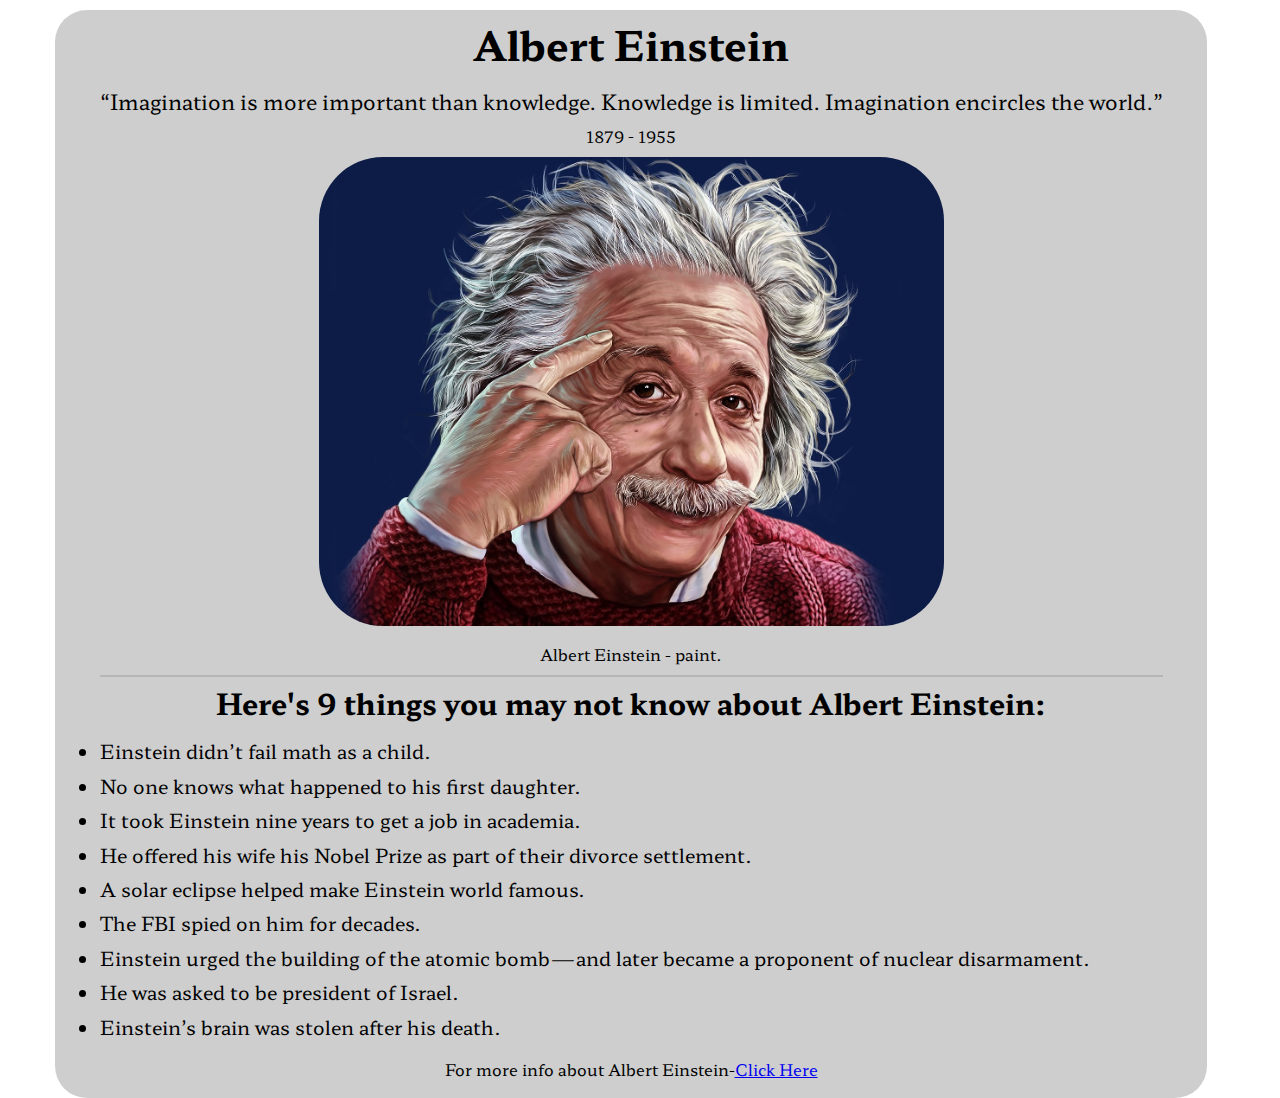
<file: html+css/index.html>
<!DOCTYPE html>
<html lang="en">
  <head>
    <meta charset="UTF-8" />
    <meta http-equiv="X-UA-Compatible" content="IE=edge" />
    <meta name="viewport" content="width=device-width, initial-scale=1.0" />
    <link rel="stylesheet" href="./style.css" />
    <title>Tribute Page</title>
  </head>
  <body>
    <div id="main">
      <div id="title">
        <h1>Albert Einstein</h1>
        <q
          >Imagination is more important than knowledge. Knowledge is limited.
          Imagination encircles the world.</q
        >
        <p>1879 - 1955</p>
        <div id="img-div">
          <img id="image" src="./einstein.jpeg" alt="einstein-photo" />
          <p id="img-caption">Albert Einstein - paint.</p>
        </div>
        <hr />

        <div id="tribute-info">
          <h2>Here's 9 things you may not know about Albert Einstein:</h2>
          <ul>
            <li>Einstein didn’t fail math as a child.</li>
            <li>No one knows what happened to his first daughter.</li>
            <li>It took Einstein nine years to get a job in academia.</li>
            <li>
              He offered his wife his Nobel Prize as part of their divorce
              settlement.
            </li>
            <li>A solar eclipse helped make Einstein world famous.</li>
            <li>The FBI spied on him for decades.</li>
            <li>
              Einstein urged the building of the atomic bomb—and later became a
              proponent of nuclear disarmament.
            </li>
            <li>He was asked to be president of Israel.</li>
            <li>Einstein’s brain was stolen after his death.</li>
          </ul>
        </div>

        <div id="links">
          <p>
            For more info about Albert Einstein-
            <a
              id="tribute-link"
              href="https://www.history.com/news/9-things-you-may-not-know-about-albert-einstein"
              target="_blank"
            >
              Click Here
            </a>
          </p>
        </div>
      </div>
    </div>

    <script src="https://cdn.freecodecamp.org/testable-projects-fcc/v1/bundle.js"></script>
  </body>
</html>
</file>
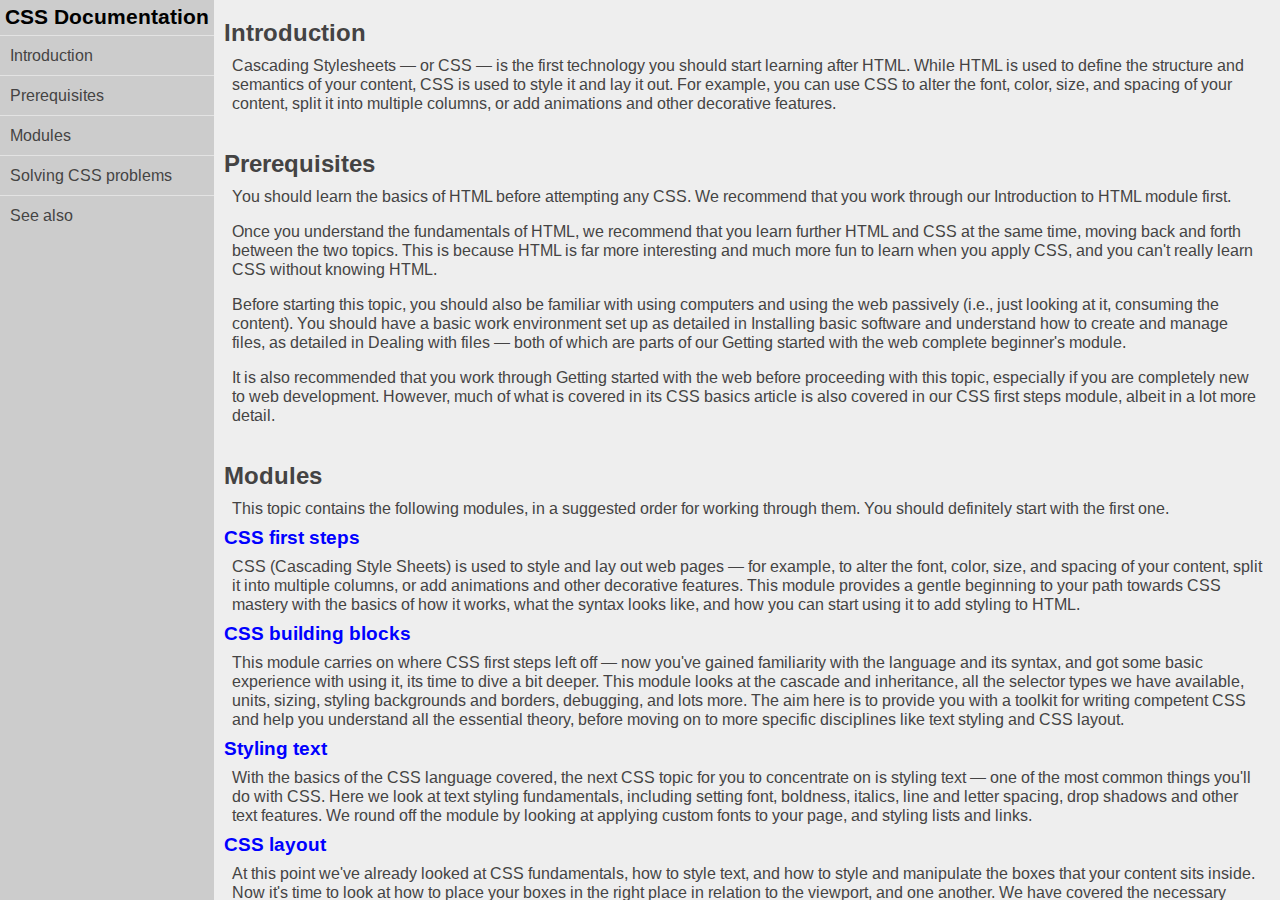
<file: TechnicalDocumentation/index.html>
<!DOCTYPE html>
<html lang="en">
  <head>
    <meta charset="UTF-8" />
    <meta http-equiv="X-UA-Compatible" content="IE=edge" />
    <meta name="viewport" content="width=device-width, initial-scale=1.0" />
    <link rel="stylesheet" href="style.css" />
    <title>Technical Documentation</title>
  </head>
  <body>
    <nav id="navbar">
      <header>CSS Documentation</header>
      <a href="#Introduction" class="nav-link">Introduction</a>
      <a href="#Prerequisites" class="nav-link">Prerequisites</a>
      <a href="#Modules" class="nav-link">Modules</a>
      <a href="#Solving_CSS_problems" class="nav-link">Solving CSS problems</a>
      <a href="#See_also" class="nav-link">See also</a>
    </nav>

    <main id="main-doc">
      <section class="main-section" id="Introduction">
        <header>Introduction</header>
        <p><code></code></p>
        <p class="text">
          Cascading Stylesheets — or CSS — is the first technology you should
          start learning after HTML. While HTML is used to define the structure
          and semantics of your content, CSS is used to style it and lay it out.
          For example, you can use CSS to alter the font, color, size, and
          spacing of your content, split it into multiple columns, or add
          animations and other decorative features.
        </p>
      </section>

      <section class="main-section" id="Prerequisites">
        <header>Prerequisites</header>
        <p><code></code></p>
        <p class="text">
          You should learn the basics of HTML before attempting any CSS. We
          recommend that you work through our Introduction to HTML module first.
        </p>

        <p class="text">
          Once you understand the fundamentals of HTML, we recommend that you
          learn further HTML and CSS at the same time, moving back and forth
          between the two topics. This is because HTML is far more interesting
          and much more fun to learn when you apply CSS, and you can't really
          learn CSS without knowing HTML.
        </p>

        <p class="text">
          Before starting this topic, you should also be familiar with using
          computers and using the web passively (i.e., just looking at it,
          consuming the content). You should have a basic work environment set
          up as detailed in Installing basic software and understand how to
          create and manage files, as detailed in Dealing with files — both of
          which are parts of our Getting started with the web complete
          beginner's module.
        </p>

        <p class="text">
          It is also recommended that you work through Getting started with the
          web before proceeding with this topic, especially if you are
          completely new to web development. However, much of what is covered in
          its CSS basics article is also covered in our CSS first steps module,
          albeit in a lot more detail.
        </p>
      </section>

      <section class="main-section" id="Modules">
        <header>Modules</header>
        <p><code></code></p>
        <p class="text">
          This topic contains the following modules, in a suggested order for
          working through them. You should definitely start with the first one.
        </p>
        <ul>
          <li>CSS first steps</li>
        </ul>
        <p class="text">
          CSS (Cascading Style Sheets) is used to style and lay out web pages —
          for example, to alter the font, color, size, and spacing of your
          content, split it into multiple columns, or add animations and other
          decorative features. This module provides a gentle beginning to your
          path towards CSS mastery with the basics of how it works, what the
          syntax looks like, and how you can start using it to add styling to
          HTML.
        </p>
        <ul>
          <li>CSS building blocks</li>
        </ul>
        <p class="text">
          This module carries on where CSS first steps left off — now you've
          gained familiarity with the language and its syntax, and got some
          basic experience with using it, its time to dive a bit deeper. This
          module looks at the cascade and inheritance, all the selector types we
          have available, units, sizing, styling backgrounds and borders,
          debugging, and lots more. The aim here is to provide you with a
          toolkit for writing competent CSS and help you understand all the
          essential theory, before moving on to more specific disciplines like
          text styling and CSS layout.
        </p>
        <ul>
          <li>Styling text</li>
        </ul>
        <p class="text">
          With the basics of the CSS language covered, the next CSS topic for
          you to concentrate on is styling text — one of the most common things
          you'll do with CSS. Here we look at text styling fundamentals,
          including setting font, boldness, italics, line and letter spacing,
          drop shadows and other text features. We round off the module by
          looking at applying custom fonts to your page, and styling lists and
          links.
        </p>
        <ul>
          <li>CSS layout</li>
        </ul>
        <p class="text">
          At this point we've already looked at CSS fundamentals, how to style
          text, and how to style and manipulate the boxes that your content sits
          inside. Now it's time to look at how to place your boxes in the right
          place in relation to the viewport, and one another. We have covered
          the necessary prerequisites so we can now dive deep into CSS layout,
          looking at different display settings, modern layout tools like
          flexbox, CSS grid, and positioning, and some of the legacy techniques
          you might still want to know about.
        </p>
      </section>

      <section class="main-section" id="Solving_CSS_problems">
        <header>Solving CSS problems</header>
        <p><code></code></p>
        <p class="text">
          Use CSS to solve common problems provides links to sections of content
          explaining how to use CSS to solve very common problems when creating
          a web page. From the beginning, you'll primarily apply colors to HTML
          elements and their backgrounds; change the size, shape, and position
          of elements; and add and define borders on elements. But there's not
          much you can't do once you have a solid understanding of even the
          basics of CSS. One of the best things about learning CSS is that once
          you know the fundamentals, usually you have a pretty good feel for
          what can and can't be done, even if you don't actually know how to do
          it yet!
        </p>
      </section>

      <section class="main-section" id="See_also">
        <header>See also</header>
        <p><code></code></p>
        <ul>
          <li>CSS on MDN</li>
        </ul>
        <p class="text">
          The main entry point for CSS documentation on MDN, where you'll find
          detailed reference documentation for all features of the CSS language.
          Want to know all the values a property can take? This is a good place
          to go.
        </p>
      </section>
    </main>

    <script src="https://cdn.freecodecamp.org/testable-projects-fcc/v1/bundle.js"></script>
  </body>
</html>
</file>
<file: html+css/style.css>
@import url("https://fonts.googleapis.com/css2?family=Hahmlet&display=swap");

* {
  margin: 0;
  padding: 0;
  box-sizing: border-box;
}

#main {
  width: 90vw;
  min-height: 100vh;
  background-color: rgba(128, 128, 128, 0.39);
  display: flex;
  justify-content: center;
  /* trbl */
  margin: 10px 0px 0px 55px;
  border-radius: 2em;
}

#title h1 {
  display: flex;
  justify-content: center;
  padding-top: 0.3rem;
  padding-bottom: 0.5rem;
  font-size: 2.5rem;
  font-family: "Hahmlet", serif;
}

#title q {
  display: flex;
  justify-content: center;
  padding-top: 0.3rem;
  padding-bottom: 0.5rem;
  font-size: 1.3rem;
  font-family: "Hahmlet", serif;
}

#title p {
  display: flex;
  justify-content: center;
  padding-bottom: 0.6rem;
  font-size: 1rem;
  font-family: "Hahmlet", serif;
}

#img-div #image {
  border-radius: 4rem;
  width: 100%;
  height: auto;
  max-width: 625px;
  margin-left: auto;
  margin-right: auto;
  display: block;
}

#img-caption {
  padding: 1rem;
  text-align: center;
  font-family: "Hahmlet", serif;
  font-size: 1.1rem;
}

hr {
  border: 0.5px solid rgba(102, 102, 102, 0.233);
}

#tribute-info h2 {
  text-align: center;
  padding-top: 0.3rem;
  padding-bottom: 0.5rem;

  font-family: "Hahmlet", serif;
  font-size: 1.8rem;
}

#tribute-info ul li {
  padding-top: 0.4rem;
  font-family: "Hahmlet", serif;
  font-size: 1.2rem;
}

#links {
  text-align: center;
  font-size: 1.5rem;
  font-family: "Hahmlet", serif;
  padding-top: 1rem;
  padding-bottom: 0.5rem;
}
</file>
<file: TechnicalDocumentation/style.css>
@import url("https://fonts.googleapis.com/css2?family=Arimo&display=swap");

* {
  margin: 0;
  padding: 0;
  box-sizing: border-box;
}

body {
  font-family: "Arimo", sans-serif;
  display: flex;
}

#navbar {
  background-color: #ccc;
  max-width: 250px;
  height: 100vh;
}

#navbar header {
  font-size: 1.3em;
  font-weight: bold;
  padding: 5px;
}

.nav-link {
  padding: 10px;
  display: block;
  border-top: 1px solid rgba(255, 255, 255, 0.452);
  font-size: 1rem;
  text-decoration: none;
  color: rgb(68, 67, 67);
}

#main-doc {
  background-color: #eee;
  flex: 1;
  height: 100vh;
  overflow-y: scroll;
}

.main-section {
  margin-top: 8px;
  padding: 10px;
  color: rgb(68, 67, 67);
  font-size: 1.5em;
  font-weight: bold;
}

.text {
  font-size: 1rem;
  font-weight: normal;
  padding: 8px;
  letter-spacing: normal;
}

ul li {
  font-size: 1.2rem;
  list-style: none;
  text-decoration: none;
  color: blue;
}

@media (max-width: 600px) {
  body {
    flex-direction: column;
  }

  nav {
    border-right: none;
    border-bottom: 2px solid #777;
    height: 200px;
    overflow-y: scroll;
    width: 100%;
  }

  main {
    height: auto;
    width: 100%;
  }
}
</file>
